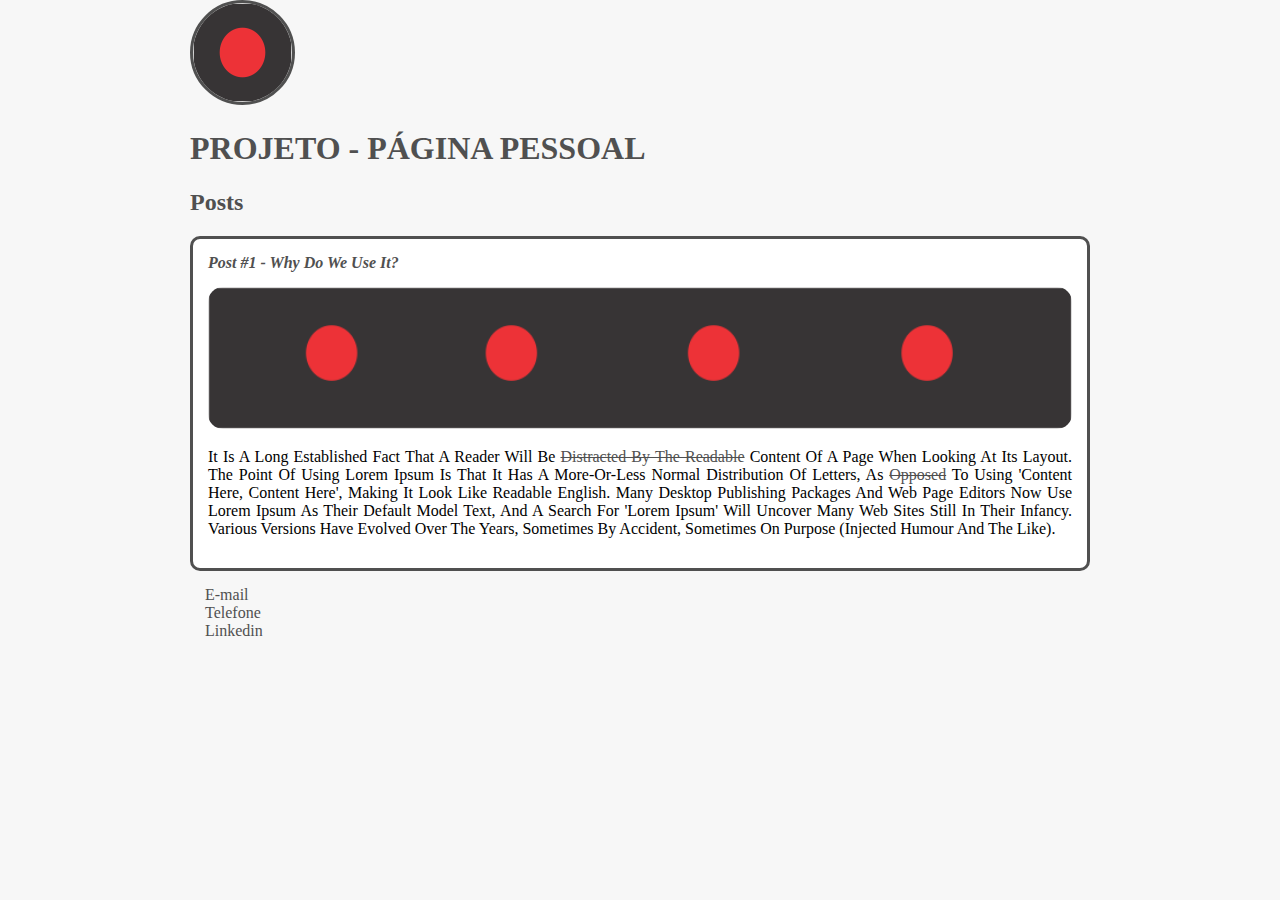
<file: Introdução a criação de websites com HTML e CSS/Projeto prático/index.html>
<!DOCTYPE html>
<html>
    <head>
        <meta charset="utf-8">
        <title> Bruno Abdalla </title>
        <link rel="stylesheet" href="style.css">
    </head>
    <body>
        <header>
            <img src="Foto.png" alt="Imagem do topo da página para teste" class = image_top> 
            <h1 id="title">Projeto - Página pessoal</h1>
        </header>
        <section>
            <header>
                <h2 class="subtitle">Posts</h2>
            </header>
            <article class="post">
                <header>
                    <h3 class="post_title">Post #1 - Why do we use it?</h3>
                    <img src="Topo.png" alt="Imagem do topo do post" class="image">
                </header>
                <p class="post_content">
                    It is a long established fact that a reader will be <a href="https://www.linkedin.com/in/brunoabdalla/" target="_blank">distracted by the readable</a> content 
                    of a page when looking at its layout. The point of using Lorem Ipsum is that it has a more-or-less 
                    normal distribution of letters, as <a href="mailto:teste@email.com">opposed</a> to using 'Content here, content here', making it look like readable English. 
                    Many desktop publishing packages and web page editors now use Lorem Ipsum as their default model text, and a search for 
                    'lorem ipsum' will uncover many web sites still in their infancy. Various versions have evolved over the years, sometimes by accident, 
                    sometimes on purpose (injected humour and the like).
                </p>
            </article>
        </section>
        <footer>
            <ul class="contact_list">
                <li><a href="mailto:teste@email.com" target="_blank">E-mail</a></li>
                <li><a href="tel:+554433335555" target="_blank">Telefone</a></li>
                <li><a href="https://www.linkedin.com/in/brunoabdalla/" target="_blank">Linkedin</a></li>
            </ul>
        </footer>
    </body>
</html>
</file>
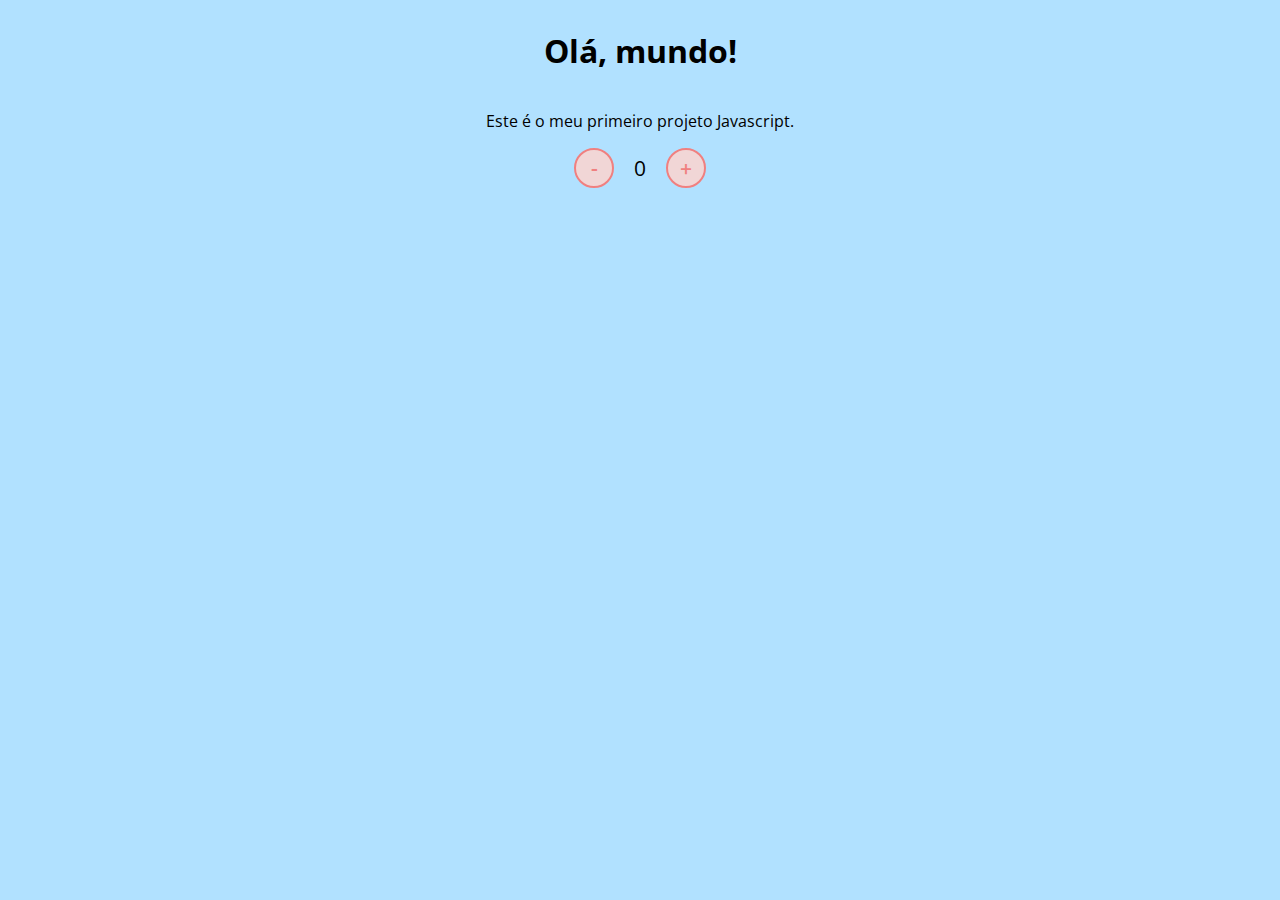
<file: Introdução ao JavaScript/Contador - Códigos da aula/index.html>
<!DOCTYPE html>
<html lang="en">
<head>
    <meta charset="UTF-8">
    <meta name="viewport" content="width=device-width, initial-scale=1.0">
    <link rel="stylesheet" href="assets/css/styles.css" />
    <title>Contador</title>
</head>
<body>
    <h1>Olá, mundo!</h1>
    <p>Este é o meu primeiro projeto Javascript.</p>
    <div id="counter">
        <button name="subtrair" onclick="decrement()">-</button>
        <span id="currentNumber">0</span>
        <button name="adicionar" onclick="increment()">+</button>
    </div>
    <script src="assets/js/scripts.js"></script>
</body>
</html>
</file>
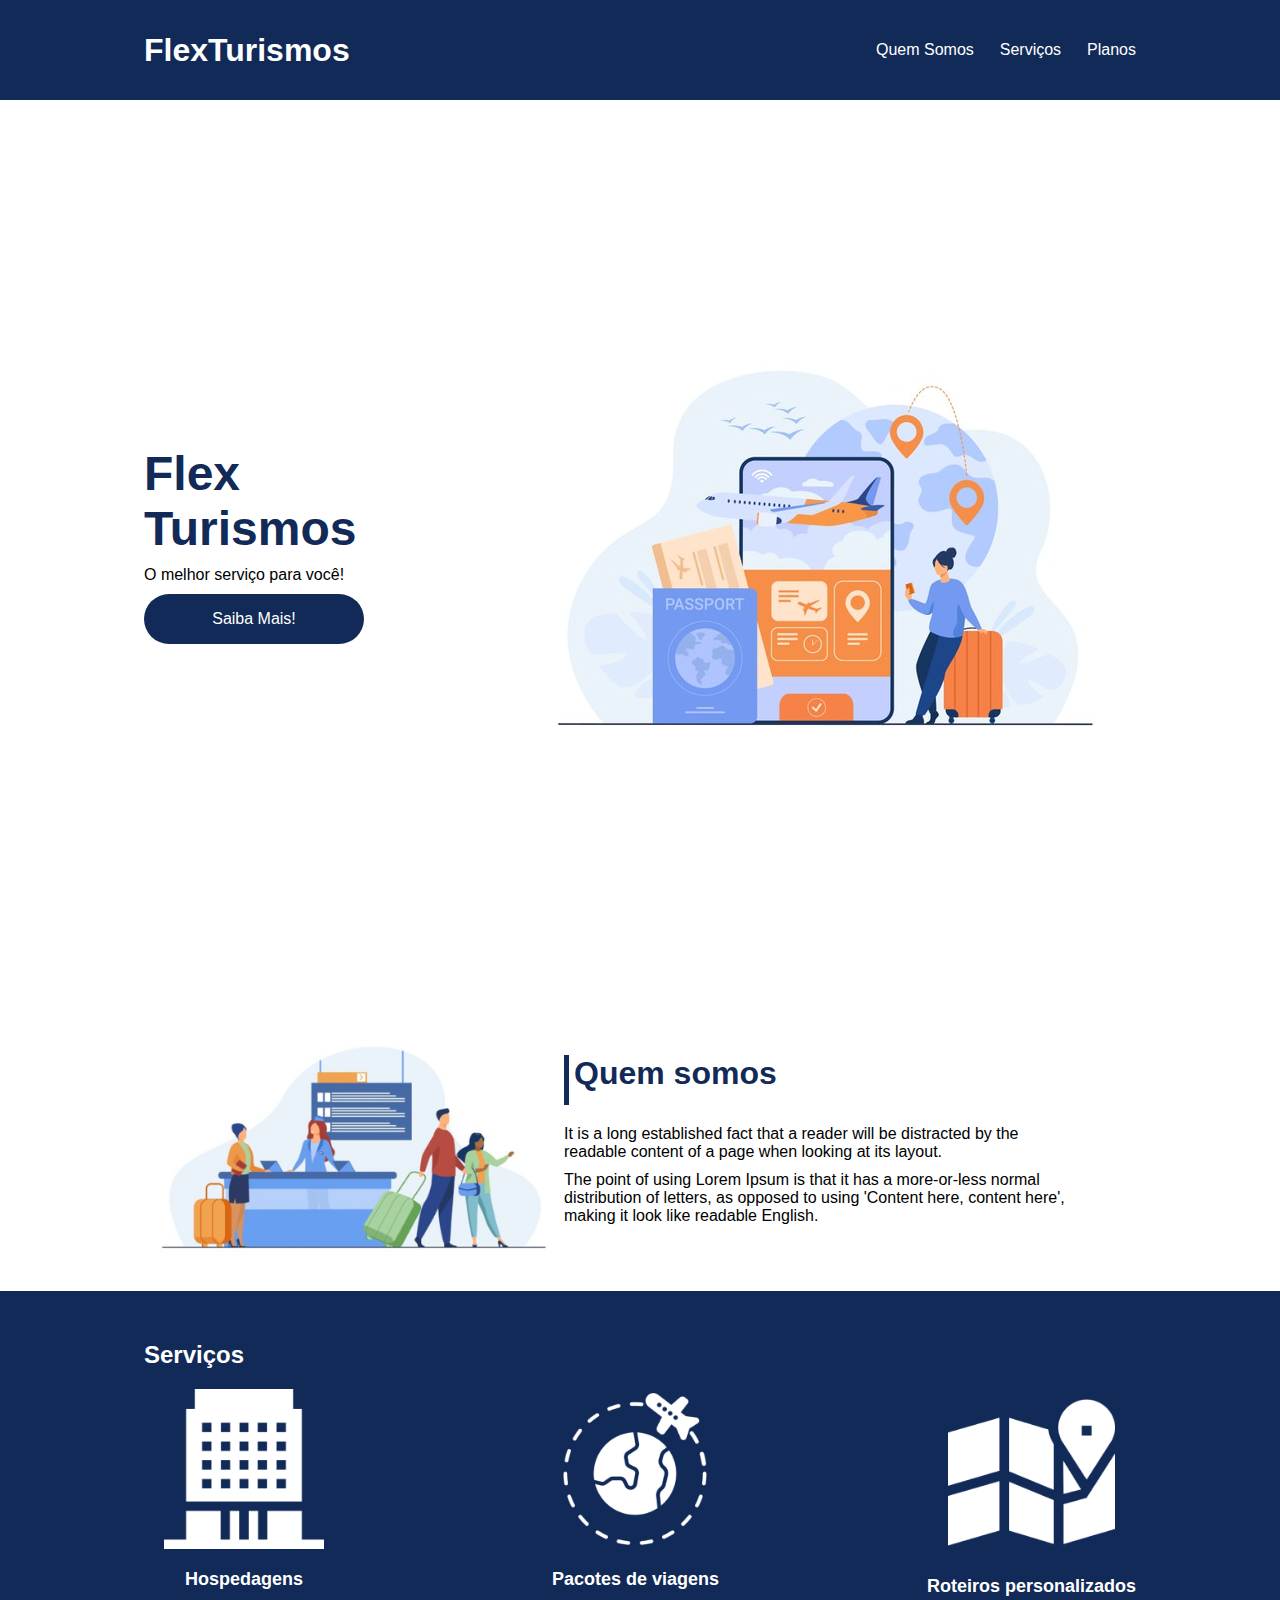
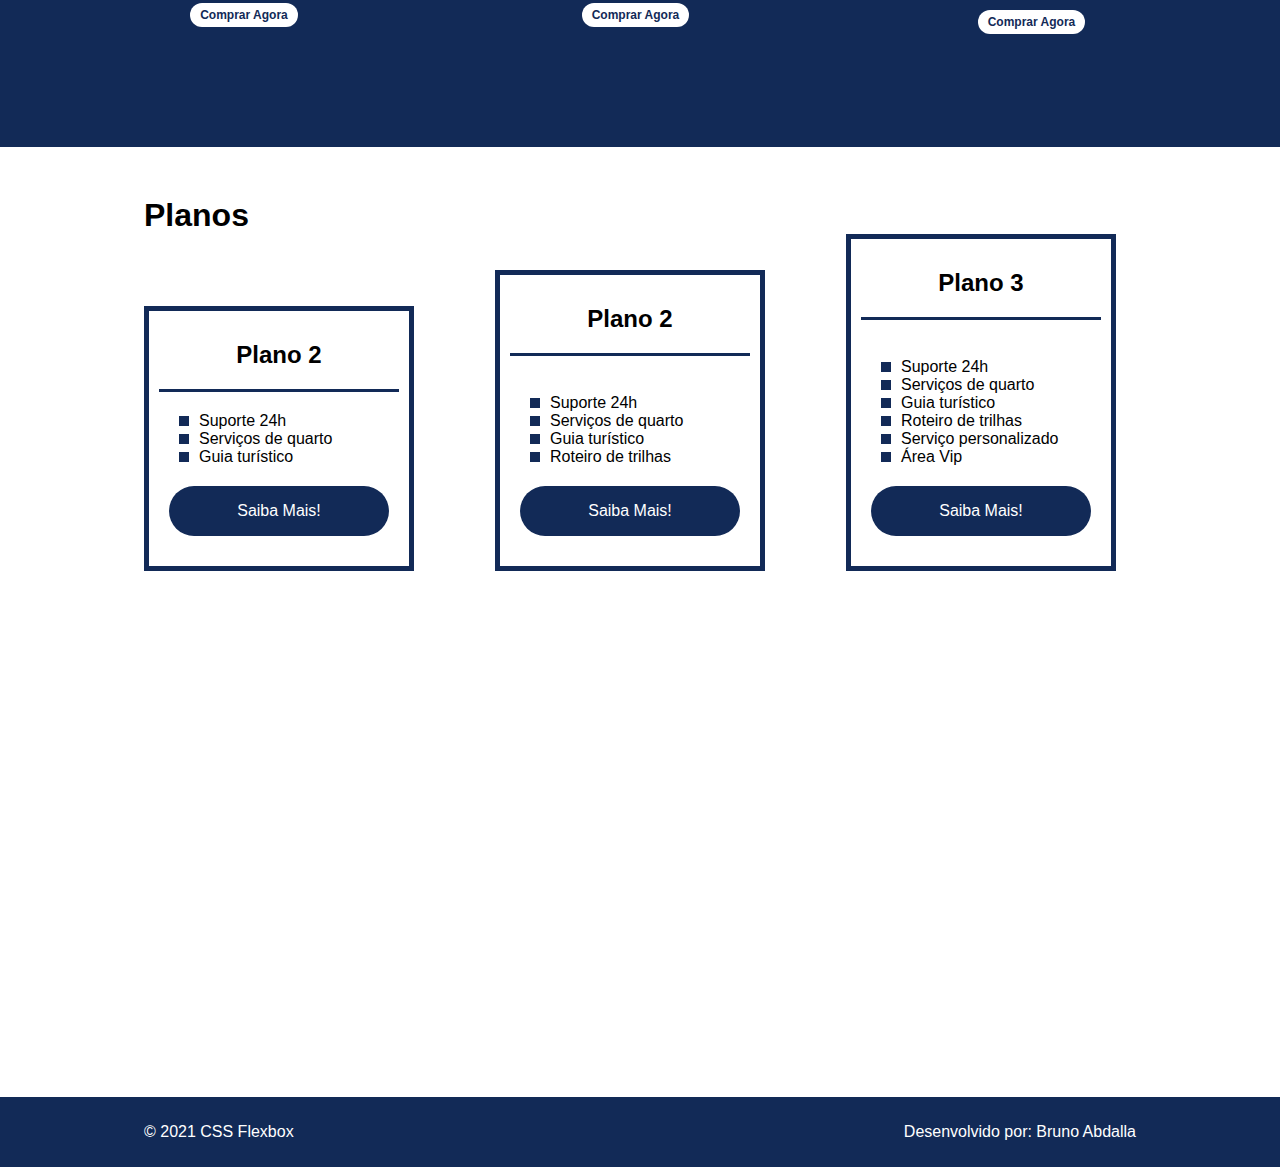
<file: Posicionando elementos com Flexbox em CSS/Flex Projeto/flex-projeto/index.html>
<!DOCTYPE html>
<html lang="pt-br">


<head>
    <meta charset="UTF-8">
    <meta name="viewport" content="width=device-width, initial-scale=1.0">
    <title>Flex Turismos</title>
    <link rel="stylesheet" href="./style.css">
</head>


<body>
    <header>
        <div class="flex-container menu">
            <div><h1>FlexTurismos</h1></div>
            <ul class="list-items">
                <li><a href="#quem-somos">Quem Somos</a></li>
                <li><a href="#servicos">Serviços</a></li>
                <li><a href="#planos">Planos</a></li>
            </ul>
    </div>
    </header>


    <div class="flex-container apresentacao">
        <div class="texto-apresentacao">
            <h1>Flex <br>Turismos</h1>
            <p>O melhor serviço para você!</p>
            <a href="" class="btn">Saiba Mais!</a>
        </div>


        <div>
            <div><img src="./images/0-main.png" alt="banner de apresentação"></div>
        </div>
    </div>


    <div class="flex-container" id="quem-somos">

        <div>
            <img src="./images/1-quem-somos.png" alt="balcão de atendimento">
        </div>

        <div>
            <h2>Quem somos</h2>
            <p>It is a long established fact that a reader will be distracted by the readable content of a page when
                looking at its layout. </p>
            <p>The point of using Lorem Ipsum is that it has a more-or-less normal distribution of letters, as opposed
                to using 'Content here, content here', making it look like readable English.</p>
        </div>
    </div>

    <div class="container-externo">
        <div class="flex-container" id="servicos">
            <div>
                <h2>Serviços</h2>
            </div>

            
            <div class="list-servicos">
                <div class="item-servico">
                    <div><img src="./images/icon-2.png" alt="hospedagens"></div>
                    <p>Hospedagens</p>
                    <a href="#">Comprar Agora</a>
                </div>


                <div class="item-servico">
                    <div><img src="./images/icon-1.png" alt="pacote de viagens"></div>
                    <p>Pacotes de viagens</p>
                    <a href="#">Comprar Agora</a>
                </div>


                <div class="item-servico">
                    <div><img src="./images/icon-3.png" alt="roteiros personalizados"></div>
                    <p>Roteiros personalizados</p>
                    <a href="#">Comprar Agora</a>
                </div>
            </div>
        </div>
    </div>

    <div class="flex-container" id="planos">

        <div><h2>Planos</h2></div>

        <div class="list-planos">
            <div class="item-plano">
                <h3>Plano 2</h3>
                <ul>
                    <li>Suporte 24h</li>
                    <li>Serviços de quarto</li>
                    <li>Guia turístico</li>
                </ul>
                <a href="#" class="btn">Saiba Mais!</a>
            </div>


            <div class="item-plano">
                <h3>Plano 2</h3>
                <br>
                <ul>
                    <li>Suporte 24h</li>
                    <li>Serviços de quarto</li>
                    <li>Guia turístico</li>
                    <li>Roteiro de trilhas</li>
                </ul>
                <a href="#" class="btn">Saiba Mais!</a>
            </div>


            <div class="item-plano">
                <h3>Plano 3</h3>
                <br>
                <ul>
                    <li>Suporte 24h</li>
                    <li>Serviços de quarto</li>
                    <li>Guia turístico</li>
                    <li>Roteiro de trilhas</li>
                    <li>Serviço personalizado</li>
                    <li>Área Vip</li>
                </ul>
                <a href="#" class="btn">Saiba Mais!</a>
            </div>
        </div>

    </div>

    <footer>
        <div class="flex-container footer">
            <p>&copy; 2021 CSS Flexbox</p>
            <p>Desenvolvido por: Bruno Abdalla</p>
        </div>
    </footer>
</body>
</html>
</file>
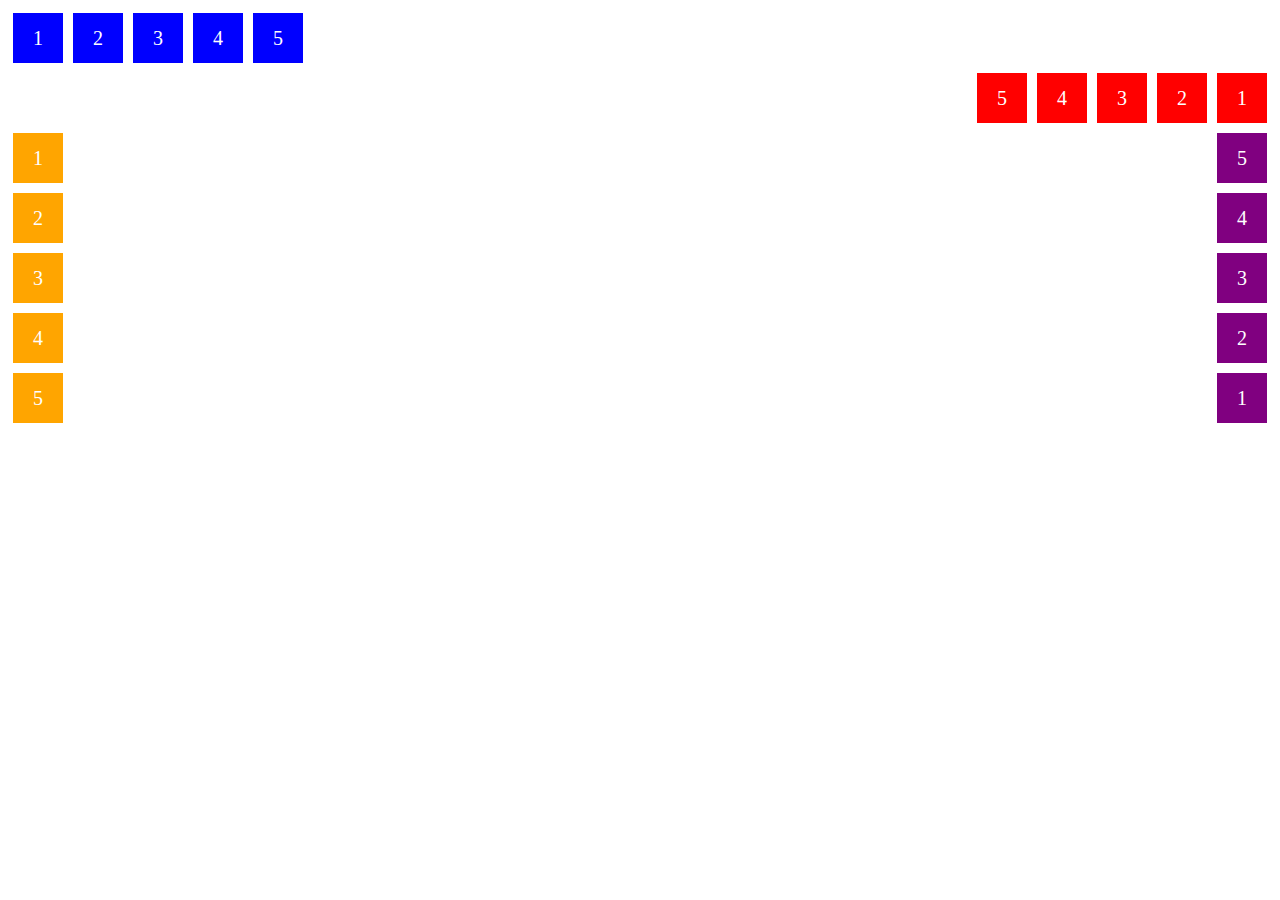
<file: Posicionando elementos com Flexbox em CSS/Exercícios da aula/1- Flex Direction.html>
<!DOCTYPE html>
<html lang="en">
<head>
    <meta charset="UTF-8">
    <meta http-equiv="X-UA-Compatible" content="IE=edge">
    <meta name="viewport" content="width=device-width, initial-scale=1.0">
    <title>Fundamentos - Flex Direction</title>

    <style>
        .flex-container{
            margin: 0;
            padding: 0;
            display: flex;
            list-style: none;
        }

        .flex-item{
            background: blue;
            height: 50px;
            width: 50px;
            line-height: 50px;
            font-size: 20px;
            color: white;
            text-align: center;
            margin: 5px;
        }

        .row{
            flex-direction: row;
        }

        .row-reverse{
            flex-direction: row-reverse;
        }

        .row-reverse li{
            background-color: red;
        }

        .column{
            float: left;
            flex-direction: column;
        }

        .column li{
            background-color: orange;
        }

        .column-reverse{
            float: right;
            flex-direction: column-reverse;
        }

        .column-reverse li{
            background-color: purple;
        }

    </style>
</head>
<body>
    <ul class="flex-container row">
        <li class="flex-item">1</li>
        <li class="flex-item">2</li>
        <li class="flex-item">3</li>
        <li class="flex-item">4</li>
        <li class="flex-item">5</li>
    </ul>

    <ul class="flex-container row-reverse">
        <li class="flex-item">1</li>
        <li class="flex-item">2</li>
        <li class="flex-item">3</li>
        <li class="flex-item">4</li>
        <li class="flex-item">5</li>
    </ul>

    <ul class="flex-container column">
        <li class="flex-item">1</li>
        <li class="flex-item">2</li>
        <li class="flex-item">3</li>
        <li class="flex-item">4</li>
        <li class="flex-item">5</li>
    </ul>

    <ul class="flex-container column-reverse">
        <li class="flex-item">1</li>
        <li class="flex-item">2</li>
        <li class="flex-item">3</li>
        <li class="flex-item">4</li>
        <li class="flex-item">5</li>
    </ul>


</body>
</html>
</file>
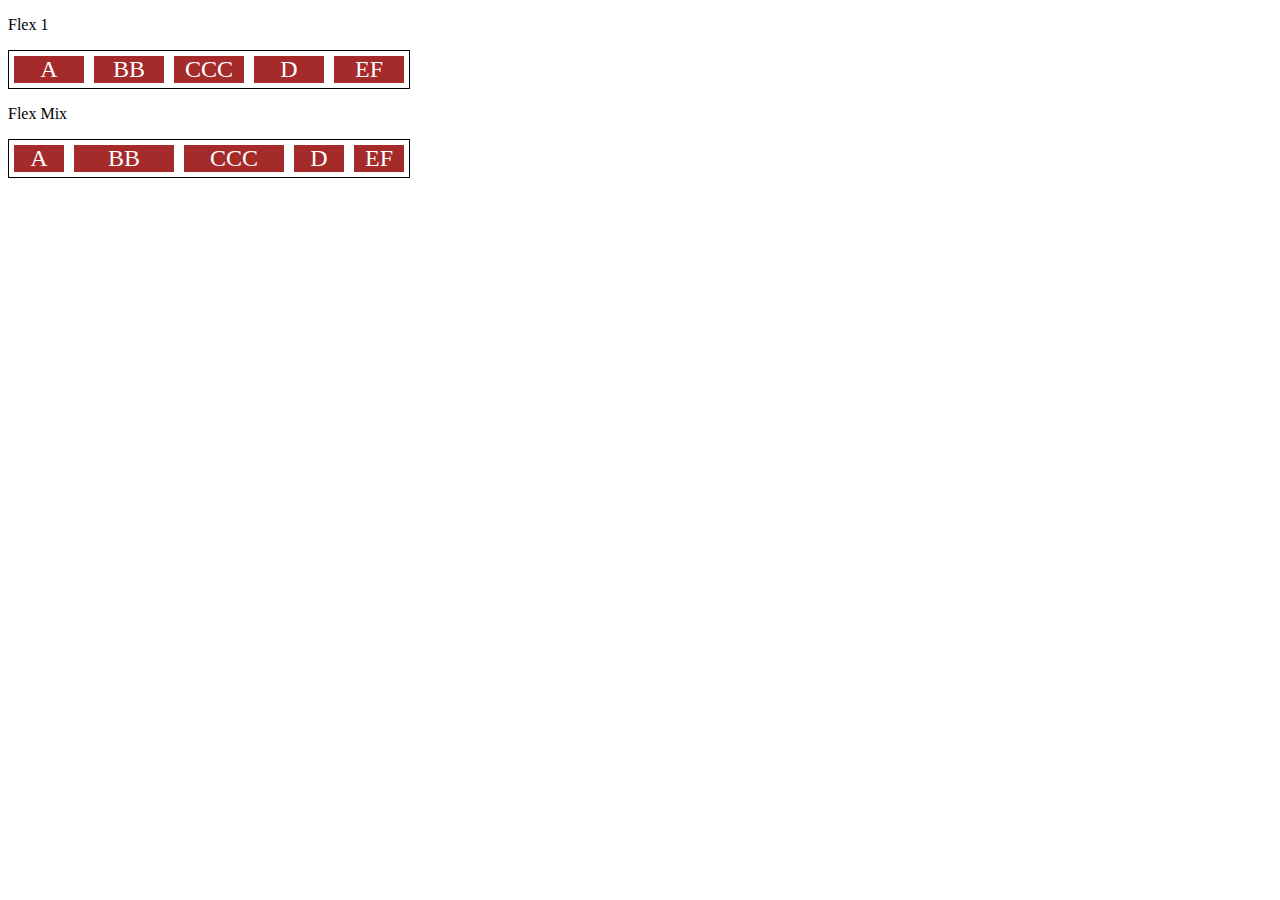
<file: Posicionando elementos com Flexbox em CSS/Exercícios da aula/10 - Flex.html>
<!DOCTYPE html>
<html lang="en">
<head>
    <meta charset="UTF-8">
    <meta http-equiv="X-UA-Compatible" content="IE=edge">
    <meta name="viewport" content="width=device-width, initial-scale=1.0">
    <title>Fundamentos - Flex</title>
    <style>
        .flex-container{
            max-width: 400px;
            display: flex;
            border: 1px solid black;
        }

        .item{
            background-color: brown;
            color: white;
            font-size: 24px;
            text-align: center;
            margin: 5px;
        }

        .flex-1{
            flex: 1;
        }

        .flex-2{
            flex: 2;
        }
    </style>
</head>
<body>
    <p>Flex 1</p>
    <div class="flex-container">
        <div class="item flex-1">A</div>
        <div class="item flex-1">BB</div>
        <div class="item flex-1">CCC</div>
        <div class="item flex-1">D</div>
        <div class="item flex-1">EF</div>
    </div>

    <p>Flex Mix</p>
    <div class="flex-container">
        <div class="item flex-1">A</div>
        <div class="item flex-2">BB</div>
        <div class="item flex-2">CCC</div>
        <div class="item flex-1">D</div>
        <div class="item flex-1">EF</div>
    </div>   
</body>
</html>
</file>
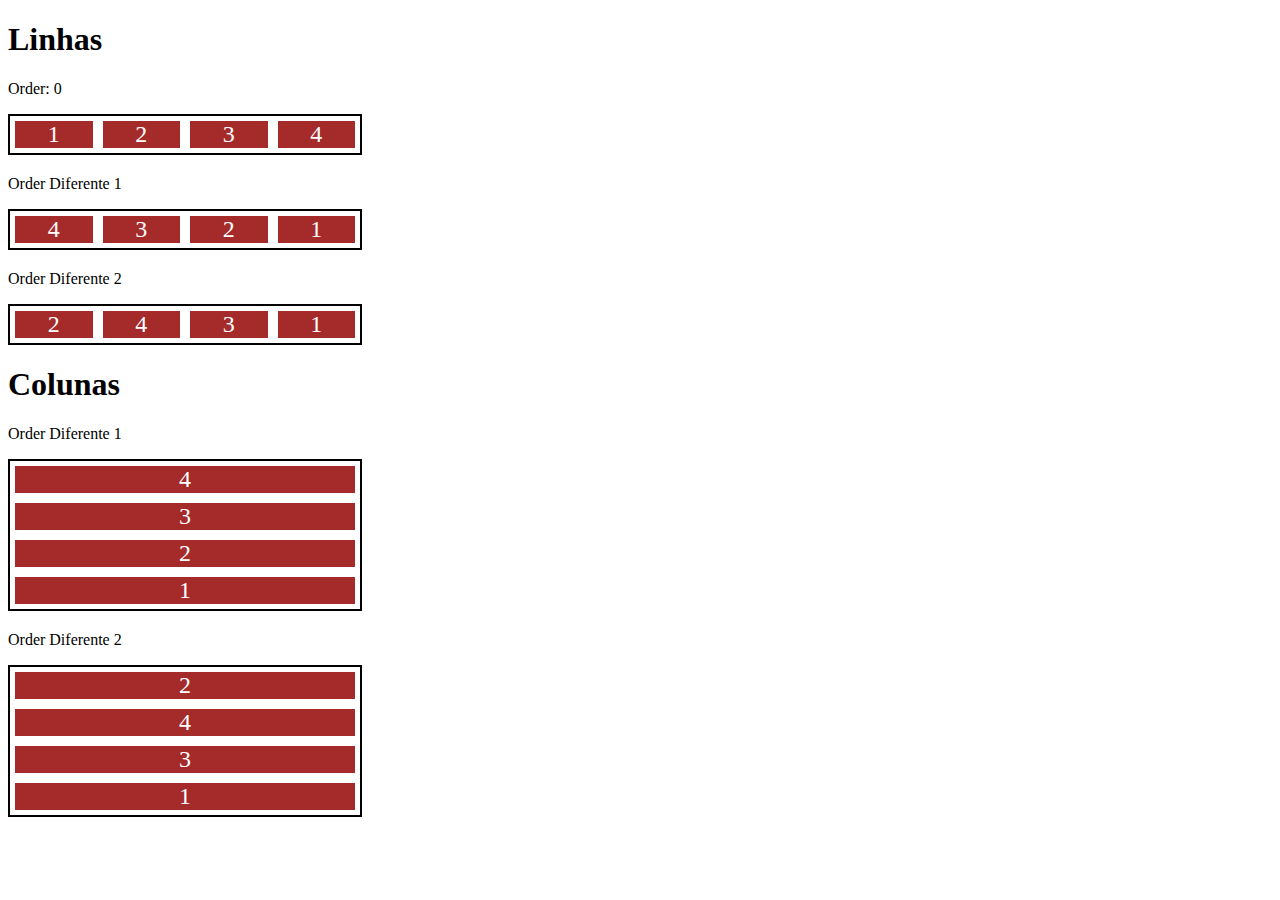
<file: Posicionando elementos com Flexbox em CSS/Exercícios da aula/11 - Order.html>
<!DOCTYPE html>
<html lang="en">
<head>
    <meta charset="UTF-8">
    <meta http-equiv="X-UA-Compatible" content="IE=edge">
    <meta name="viewport" content="width=device-width, initial-scale=1.0">
    <title>Fundamentos - Order</title>

    <style>
        .flex-container{
            display: flex;
            max-width: 350px;
            border: 2px solid black;
            margin-bottom: 20px;
        }

        .direction{
            flex-direction: column;
        }

        .item{
            background-color: brown;
            color: white;
            text-align: center;
            flex: 1;
            text-align: center;
            font-size: 24px;
            margin: 5px;
        }

        .o-1{
            order: 1;
        }

        .o-2{
            order: 2;
        }
        
        .o-3{
            order: 3;
        }

        .o-4{
            order: 4;
        }
    </style>
</head>
<body>
    <h1>Linhas</h1>
    <p>Order: 0</p>
    <div class="flex-container">
        <div class="item">1</div>
        <div class="item">2</div>
        <div class="item">3</div>
        <div class="item">4</div>
    </div>

    <p>Order Diferente 1</p>
    <div class="flex-container">
        <div class="item o-4">1</div>
        <div class="item o-3">2</div>
        <div class="item o-2">3</div>
        <div class="item o-1">4</div>
    </div>

    <p>Order Diferente 2</p>
    <div class="flex-container">
        <div class="item o-4">1</div>
        <div class="item o-1">2</div>
        <div class="item o-2">3</div>
        <div class="item o-1">4</div>
    </div>

    <h1>Colunas</h1>

    <p>Order Diferente 1</p>
    <div class="flex-container direction">
        <div class="item o-4">1</div>
        <div class="item o-3">2</div>
        <div class="item o-2">3</div>
        <div class="item o-1">4</div>
    </div>

    <p>Order Diferente 2</p>
    <div class="flex-container direction">
        <div class="item o-4">1</div>
        <div class="item o-1">2</div>
        <div class="item o-2">3</div>
        <div class="item o-1">4</div>
    </div>
</body>
</html>
</file>
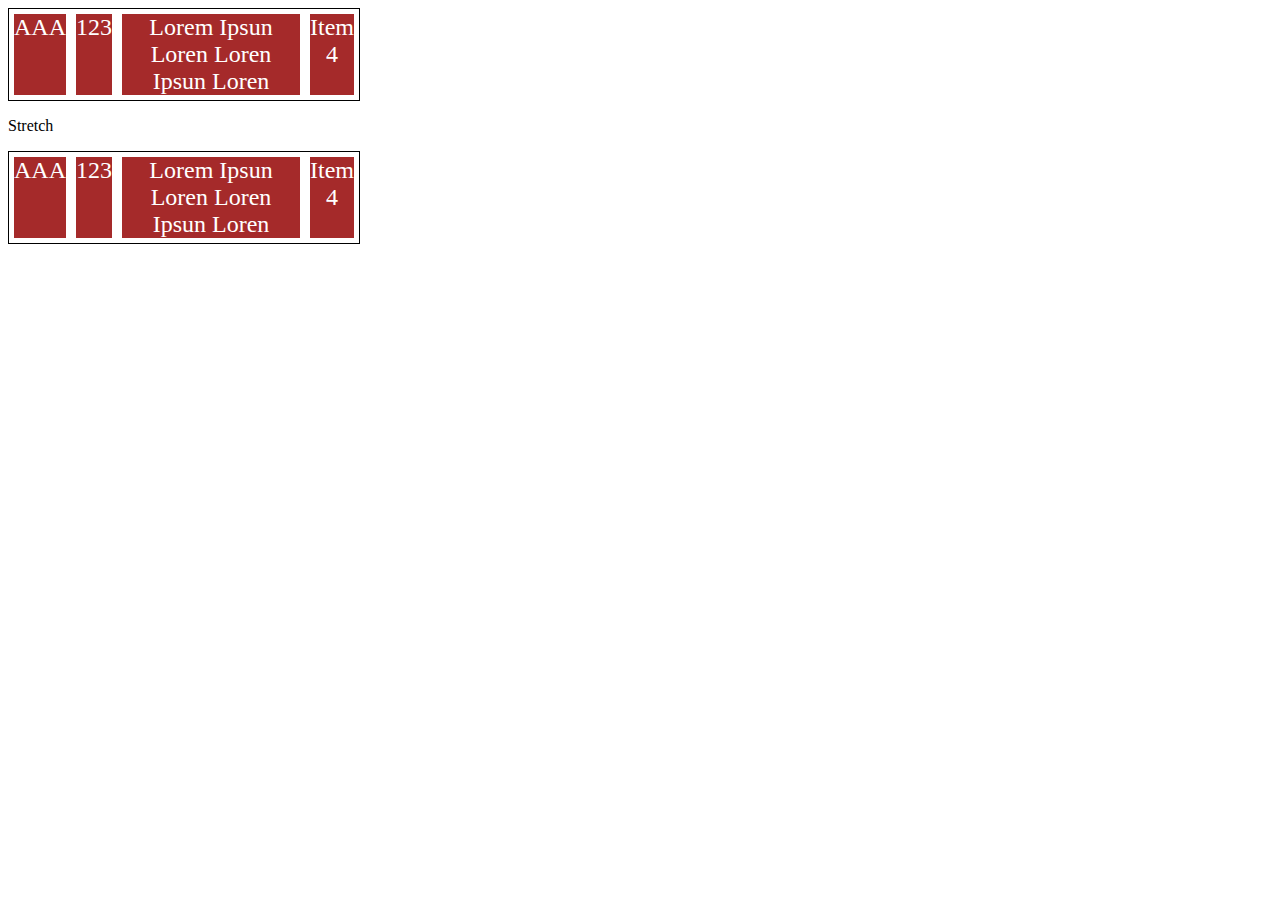
<file: Posicionando elementos com Flexbox em CSS/Exercícios da aula/12 - Align Self.html>
<!DOCTYPE html>
<html lang="en">
<head>
    <meta charset="UTF-8">
    <meta http-equiv="X-UA-Compatible" content="IE=edge">
    <meta name="viewport" content="width=device-width, initial-scale=1.0">
    <title>Fundamentos - Align self</title>
</head>

<style>
    .flex-container{
        display: flex;
        max-width: 350px;
        margin-bottom: 10px;
        border: 1px solid black;
    }

    .item{
        color: white;
        background-color: brown;
        font-size: 24px;
        text-align: center;
        margin: 5px;
    }

    .center{
        align-self: center;
    }

    .start{
        align-items: flex-start
    }

    .end{
        align-items: flex-end;
    }

    .baseline{
        align-self: baseline;
    }

    .stretch{
        align-self: stretch;
    }
</style>

<body>
    <div class="flex-container">
        <div class="item">AAA</div>
        <div class="item">123</div>
        <div class="item">Lorem Ipsun Loren Loren Ipsun Loren</div>
        <div class="item">Item 4</div>
    </div>

    <p>Stretch</p>
    <div class="flex-container">
        <div class="item .stretch">AAA</div>
        <div class="item .streach">123</div>
        <div class="item .streach">Lorem Ipsun Loren Loren Ipsun Loren</div>
        <div class="item .start">Item 4</div>
    </div>
</body>
</html>
</file>
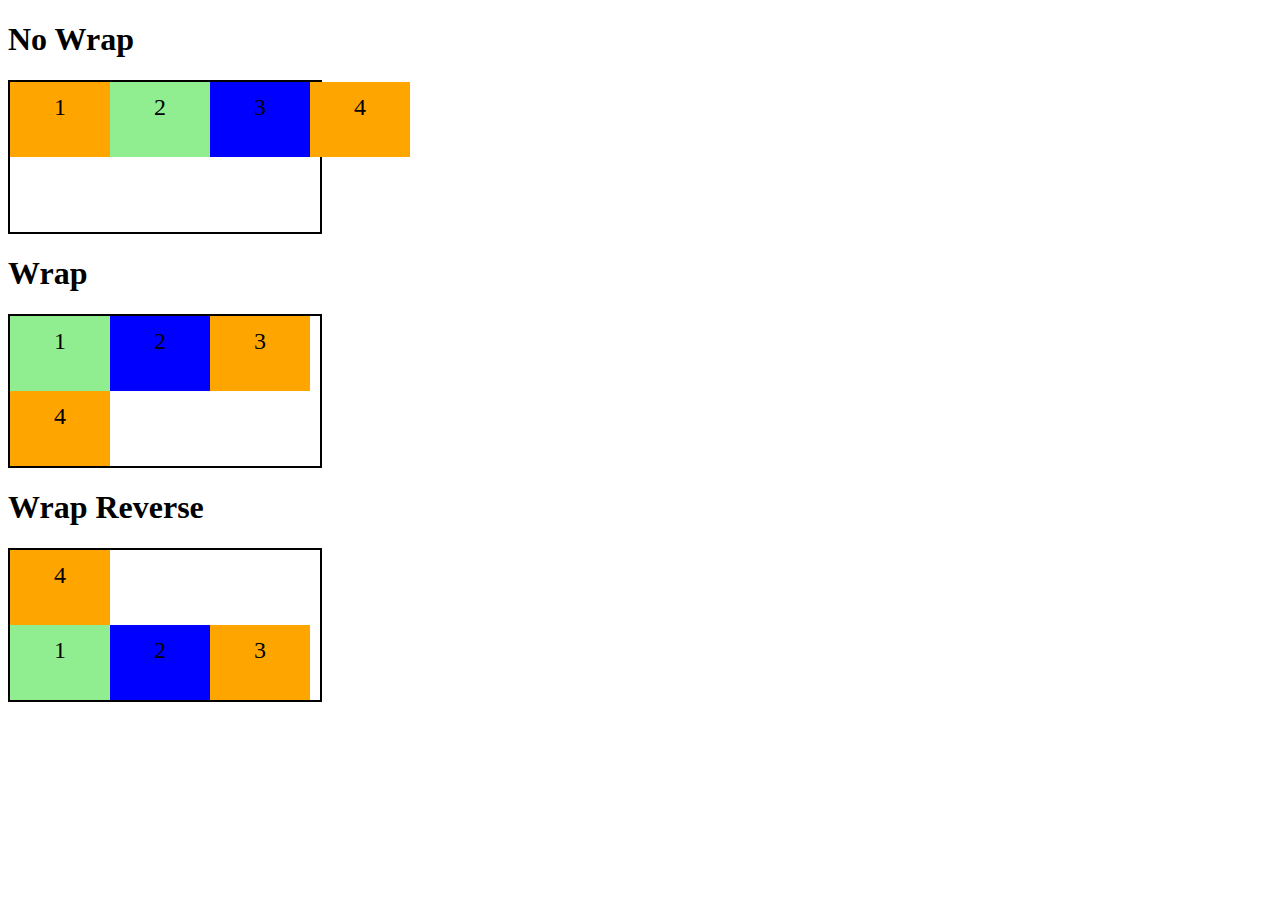
<file: Posicionando elementos com Flexbox em CSS/Exercícios da aula/2- Flex Wap.html>
<!DOCTYPE html>
<html lang="en">
<head>
    <meta charset="UTF-8">
    <meta http-equiv="X-UA-Compatible" content="IE=edge">
    <meta name="viewport" content="width=device-width, initial-scale=1.0">
    <title>Fundamentos Flex Wrap</title>

    <style>
        .flex-container{
            display: flex;
            height: 150px;
            border: 2px solid black;
            max-width: 310px;
        }

        .item{
            font-size: 24px;
            height: 50%;
            text-align: center;
            min-width: 100px;
            line-height: 50px;
        }

        .no-wrap{
            flex-wrap: nowrap;
        }

        .wrap{
            flex-wrap: wrap;
        }

        .wrap-reverse{
            flex-wrap: wrap-reverse;
        }

        .blue{
            background-color: blue;
        }

        .green{
            background-color: lightgreen;
        }

        .orange{
            background-color: orange;
        }
    </style>
</head>
<body>
    <h1> No Wrap</h1>
    <div class="flex-container">
        <div class="item orange">1</div>
        <div class="item green">2</div>
        <div class="item blue">3</div>
        <div class="item orange">4</div>
    </div>

    <h1>Wrap</h1>
    <div class="flex-container wrap">
        <div class="item green">1</div>
        <div class="item blue">2</div>
        <div class="item orange">3</div>
        <div class="item orange">4</div>
    </div>

    <h1>Wrap Reverse</h1>
    <div class="flex-container wrap-reverse">
        <div class="item green">1</div>
        <div class="item blue">2</div>
        <div class="item orange">3</div>
        <div class="item orange">4</div>
    </div>
</body>
</html>
</file>
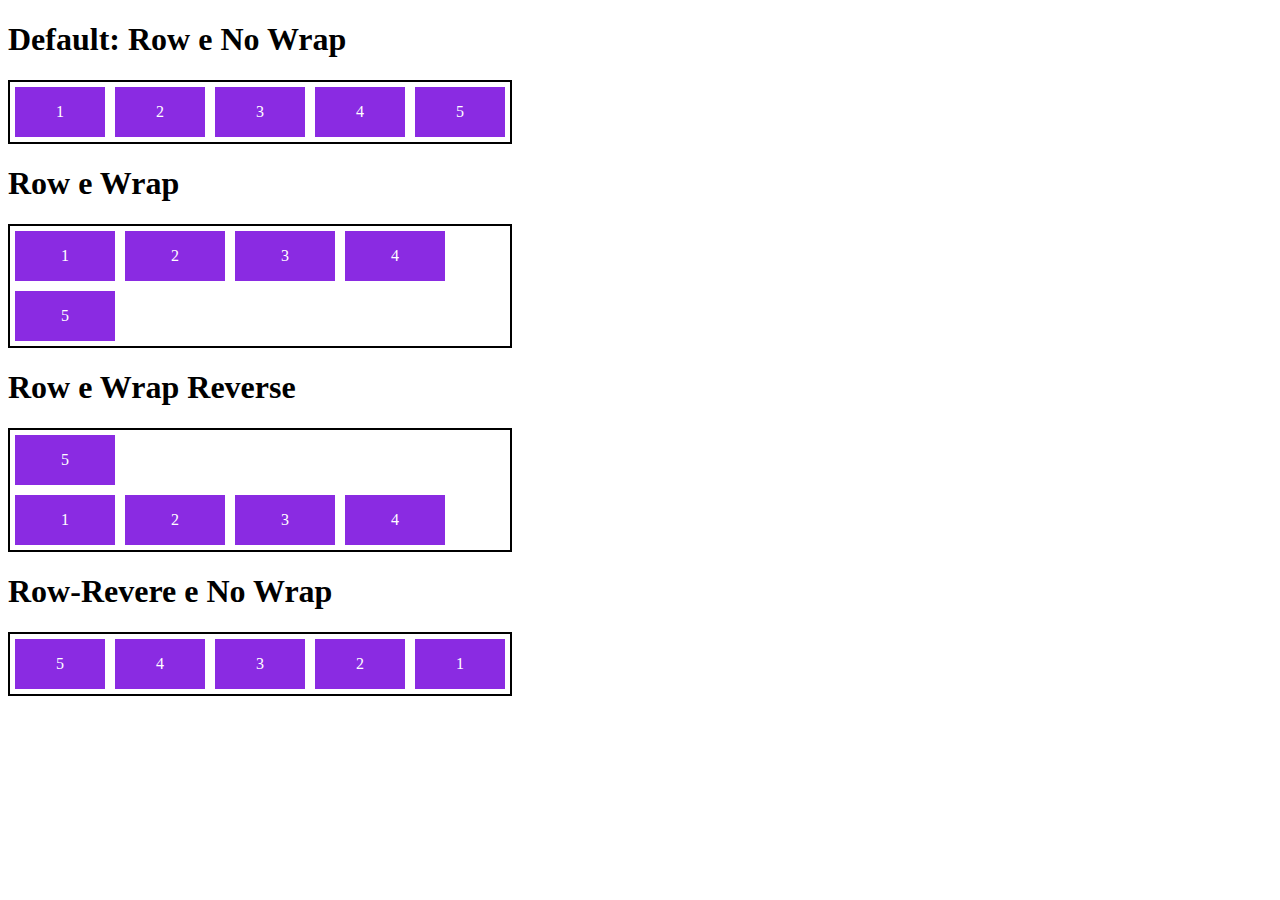
<file: Posicionando elementos com Flexbox em CSS/Exercícios da aula/3- Flex Flow.html>
<!DOCTYPE html>
<html lang="en">
<head>
    <meta charset="UTF-8">
    <meta http-equiv="X-UA-Compatible" content="IE=edge">
    <meta name="viewport" content="width=device-width, initial-scale=1.0">
    <title>Fundamentos - Flex Flow</title>

    <style>
        .flex-container{
            display: flex;
            border: 2px solid black;
            max-width: 500px;
            margin-bottom: 10px;
        }

        .default{
            flex-flow: row nowrap;
        }

        .wrap{
            flex-flow: row wrap;
        }

        .wrap-reverse{
            flex-flow: row wrap-reverse;
        }

        .row-reverse{
            flex-flow: row-reverse nowrap;
        }

        .item{
            background-color: blueviolet;
            margin: 5px;
            color: white;
            text-align: center;
            width: 100px;
            height: 50px;
            line-height: 50px;
        }
    </style>
</head>
<body>
    <h1>Default: Row e No Wrap</h1>
    <div class="flex-container default">
        <div class="item">1</div>
        <div class="item">2</div>
        <div class="item">3</div>
        <div class="item">4</div>
        <div class="item">5</div>
    </div>
    
    <h1>Row e Wrap</h1>
    <div class="flex-container wrap">
        <div class="item">1</div>
        <div class="item">2</div>
        <div class="item">3</div>
        <div class="item">4</div>
        <div class="item">5</div>

    </div>

    <h1>Row e Wrap Reverse</h1>
    <div class="flex-container wrap-reverse">
        <div class="item">1</div>
        <div class="item">2</div>
        <div class="item">3</div>
        <div class="item">4</div>
        <div class="item">5</div>
    </div>

    <h1>Row-Revere e No Wrap</h1>
    <div class="flex-container row-reverse">
        <div class="item">1</div>
        <div class="item">2</div>
        <div class="item">3</div>
        <div class="item">4</div>
        <div class="item">5</div>
    </div>
</body>
</html>
</file>
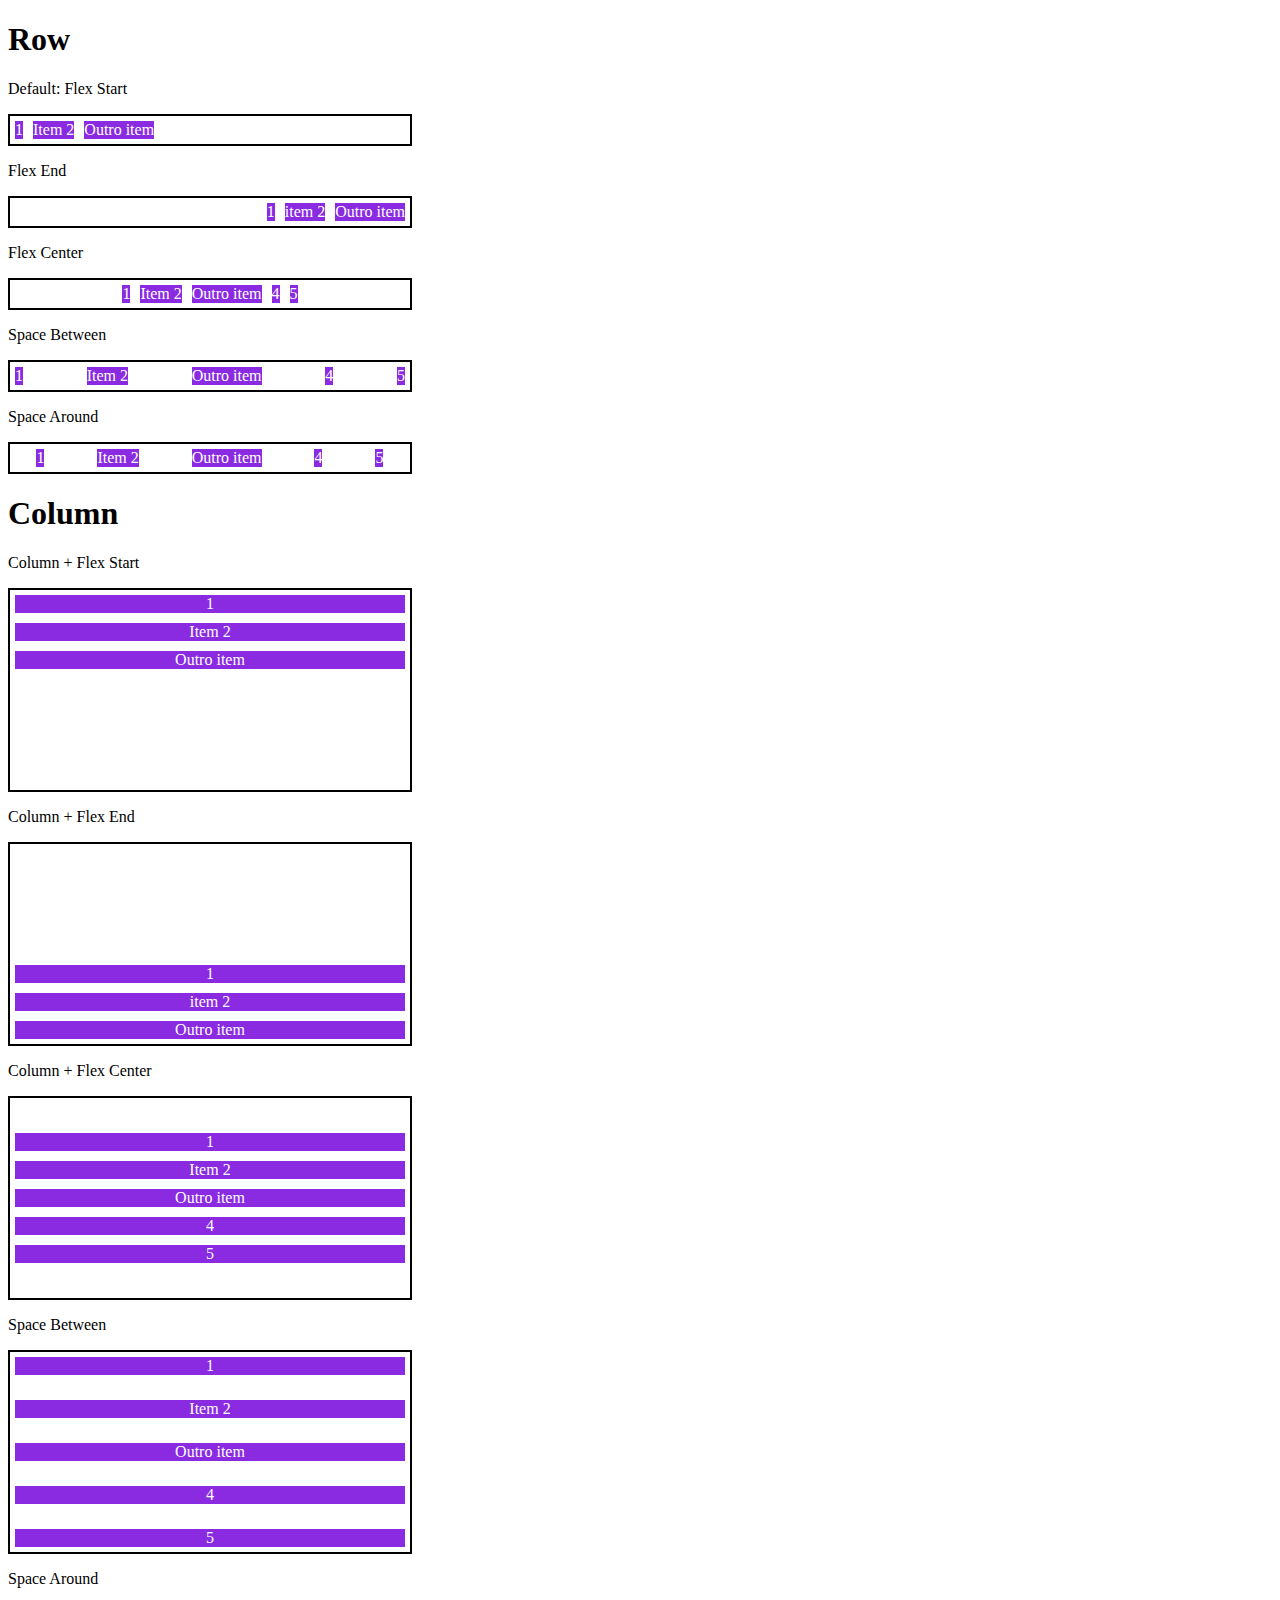
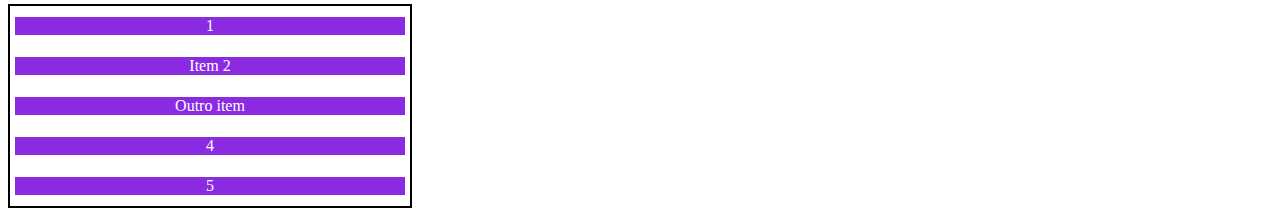
<file: Posicionando elementos com Flexbox em CSS/Exercícios da aula/4- Justify Content.html>
<!DOCTYPE html>
<html lang="en">
<head>
    <meta charset="UTF-8">
    <meta http-equiv="X-UA-Compatible" content="IE=edge">
    <meta name="viewport" content="width=device-width, initial-scale=1.0">
    <title>Fundamentos - Justify Content</title>

    <style>
        .container{
            max-width: 400px;
            border: 2px solid black;
            margin: 0;
            display: flex;
            margin-bottom: 10px;
        }

        .item{
            background-color: blueviolet;
            margin: 5px;
            color: white;
            text-align: center;
        }

        .flex-start{
            justify-content: flex-start;
        }

        .flex-end{
            justify-content: flex-end;
        }

        .center{
            justify-content: center;
        }

        .space-between{
            justify-content: space-between;
        }

        .space-around{
            justify-content: space-around;
        }

        .column{
            flex-direction: column;
            min-height: 200px;
        }
    </style>
</head>
<body>
    <h1>Row</h1>
    <p>Default: Flex Start</p>
    <section class="container flex-start">
        <div class="item">1</div>
        <div class="item">Item 2</div>
        <div class="item">Outro item</div>
    </section>
    
    <p>Flex End</p>
    <section class="container flex-end">
        <div class="item">1</div>
        <div class="item">item 2</div>
        <div class="item">Outro item</div>
    </section>

    <p>Flex Center</p>
    <section class="container center">
        <div class="item">1</div>
        <div class="item">Item 2</div>
        <div class="item">Outro item</div>
        <div class="item">4</div>
        <div class="item">5</div>
    </section>

    <p>Space Between</p>
    <section class="container space-between">
        <div class="item">1</div>
        <div class="item">Item 2</div>
        <div class="item">Outro item</div>
        <div class="item">4</div>
        <div class="item">5</div>
    </section>

    <p>Space Around</p>
    <section class="container space-around">
        <div class="item">1</div>
        <div class="item">Item 2</div>
        <div class="item">Outro item</div>
        <div class="item">4</div>
        <div class="item">5</div>
    </section>

    <h1>Column</h1>
    <p>Column + Flex Start</p>
    <section class="container flex-start column">
        <div class="item">1</div>
        <div class="item">Item 2</div>
        <div class="item">Outro item</div>
    </section>

    <p>Column + Flex End</p>
    <section class="container flex-end column">
        <div class="item">1</div>
        <div class="item">item 2</div>
        <div class="item">Outro item</div>
    </section>

    <p>Column + Flex Center</p>
    <section class="container center column">
        <div class="item">1</div>
        <div class="item">Item 2</div>
        <div class="item">Outro item</div>
        <div class="item">4</div>
        <div class="item">5</div>
    </section>

    <p>Space Between</p>
    <section class="container space-between column">
        <div class="item">1</div>
        <div class="item">Item 2</div>
        <div class="item">Outro item</div>
        <div class="item">4</div>
        <div class="item">5</div>
    </section>

    <p>Space Around</p>
    <section class="container space-around column">
        <div class="item">1</div>
        <div class="item">Item 2</div>
        <div class="item">Outro item</div>
        <div class="item">4</div>
        <div class="item">5</div>
    </section>
</body>
</html>
</file>
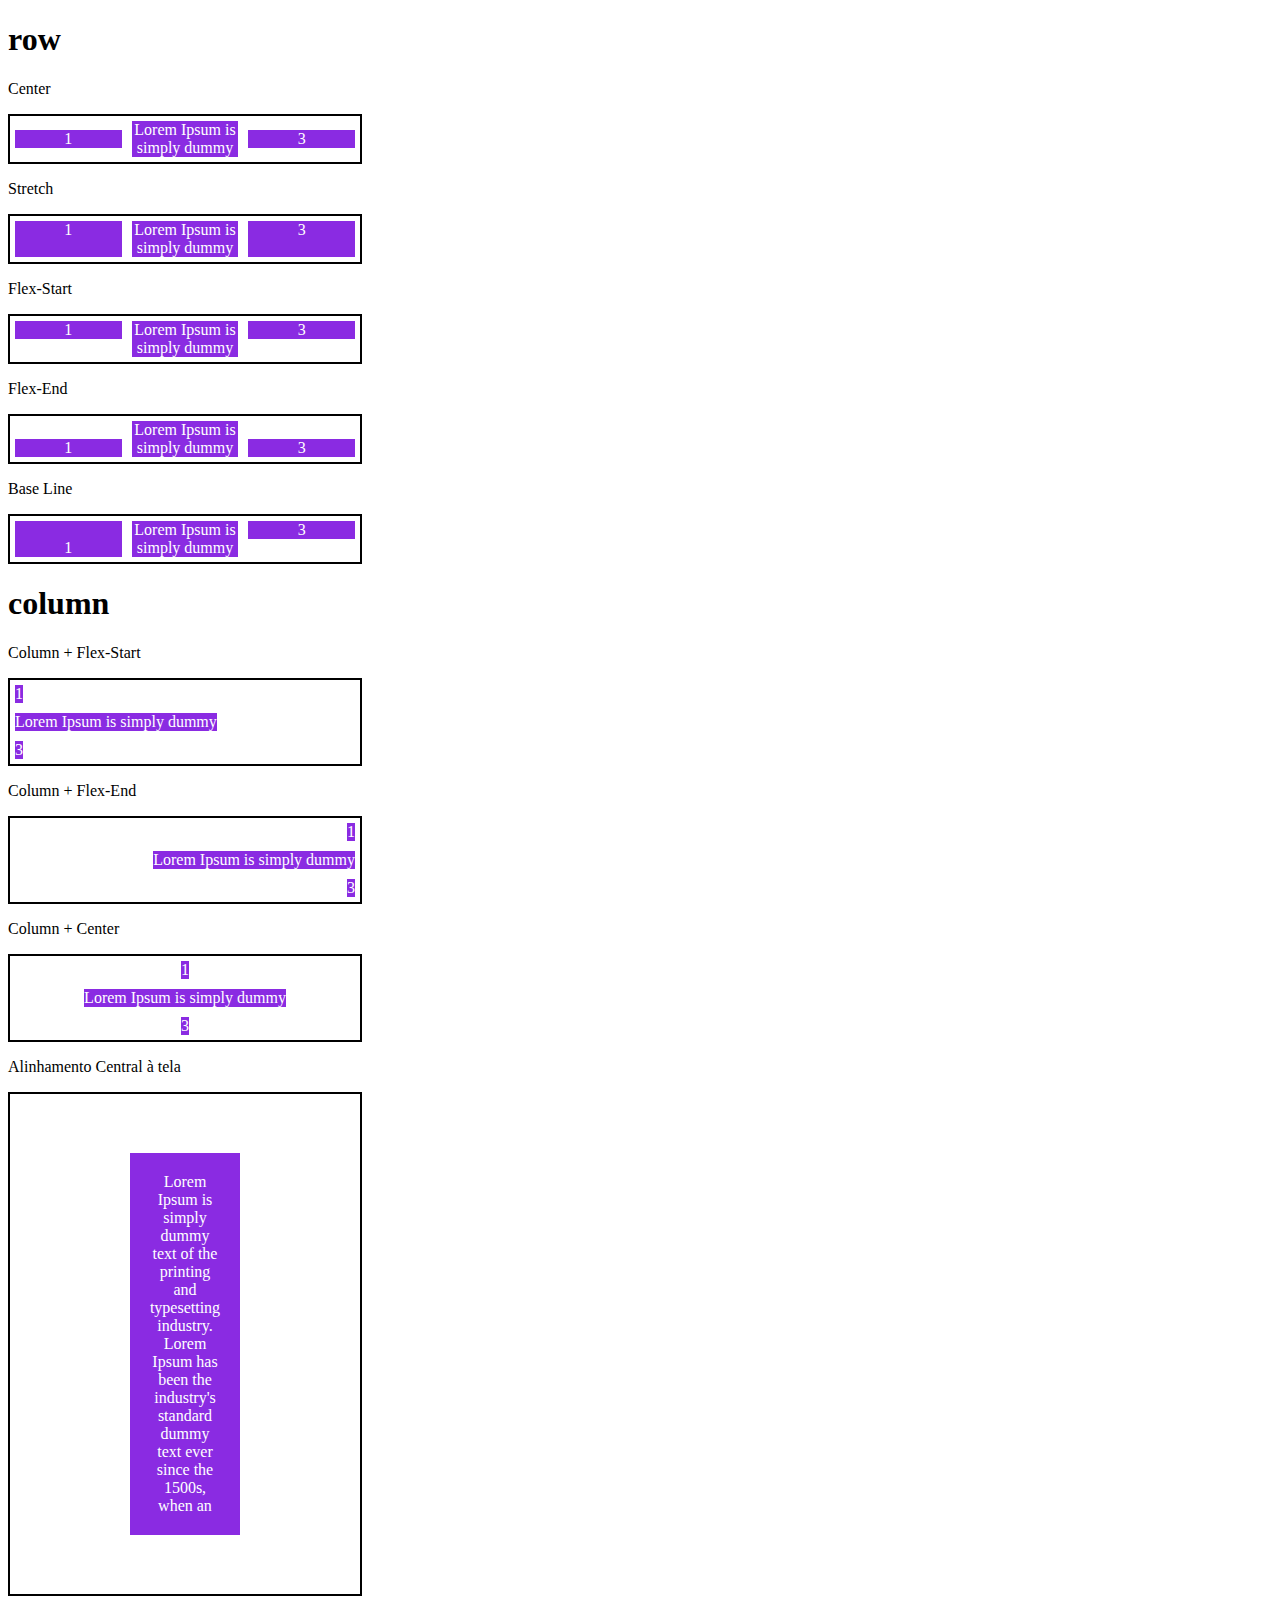
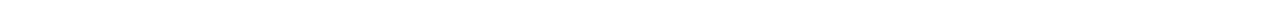
<file: Posicionando elementos com Flexbox em CSS/Exercícios da aula/5 - Aling Itens.html>
<!DOCTYPE html>
<html lang="en">
<head>
    <meta charset="UTF-8">
    <meta http-equiv="X-UA-Compatible" content="IE=edge">
    <meta name="viewport" content="width=device-width, initial-scale=1.0">
    <title>Fundamentos - Aling item</title>

    <style>
        .container{
            max-width: 350px;
            border: 2px solid black;
            display: flex;
        }

        .item{
            background-color: blueviolet;
            margin: 5px;
            color: white;
            text-align: center;
            flex: 1;
        }

        .center{
            align-items: center;
        }

        .stretch{
            align-items: stretch;
        }

        .start{
            align-items: flex-start;
        }

        .end{
            align-items: flex-end;
        }

        .baseline{
            align-items: baseline;
        }

        .column{
            flex-direction: column;
        }

        .central{
            height: 500px;
            justify-content: center;
        }

        .central .item{
            flex: 0;
            padding: 20px;
        }

    </style>
</head>
<body>
    <h1>row</h1>
    <p>Center</p>
    <section class="container center">
        <div class="item">1</div>
        <div class="item">Lorem Ipsum is simply dummy</div>
        <div class="item">3</div>
    </section>

    <p>Stretch</p>
    <section class="container stretch">
        <div class="item">1</div>
        <div class="item">Lorem Ipsum is simply dummy</div>
        <div class="item">3</div>
    </section>

    <p>Flex-Start</p>
    <section class="container start">
        <div class="item">1</div>
        <div class="item">Lorem Ipsum is simply dummy</div>
        <div class="item">3</div>
    </section>

    <p>Flex-End</p>
    <section class="container end">
        <div class="item">1</div>
        <div class="item">Lorem Ipsum is simply dummy</div>
        <div class="item">3</div>
    </section>

    <p>Base Line</p>
    <section class="container baseline">
        <div class="item"><br>1</div>
        <div class="item">Lorem Ipsum is simply dummy</div>
        <div class="item">3</div>
    </section>

    <h1>column</h1>
    <p>Column + Flex-Start</p>
    <section class="container start column">
        <div class="item">1</div>
        <div class="item">Lorem Ipsum is simply dummy</div>
        <div class="item">3</div>
    </section>

    <p>Column + Flex-End</p>
    <section class="container end column">
        <div class="item">1</div>
        <div class="item">Lorem Ipsum is simply dummy</div>
        <div class="item">3</div>
    </section>

    <p>Column + Center</p>
    <section class="container center column">
        <div class="item">1</div>
        <div class="item">Lorem Ipsum is simply dummy</div>
        <div class="item">3</div>
    </section>

    <p>Alinhamento Central à tela</p>
    <section class="container central center">
        <div class="item">Lorem Ipsum is simply dummy text of the printing 
            and typesetting industry. Lorem Ipsum has been the industry's 
            standard dummy text ever since the 1500s, when an </div>
    </section>
</body>
</html>
</file>
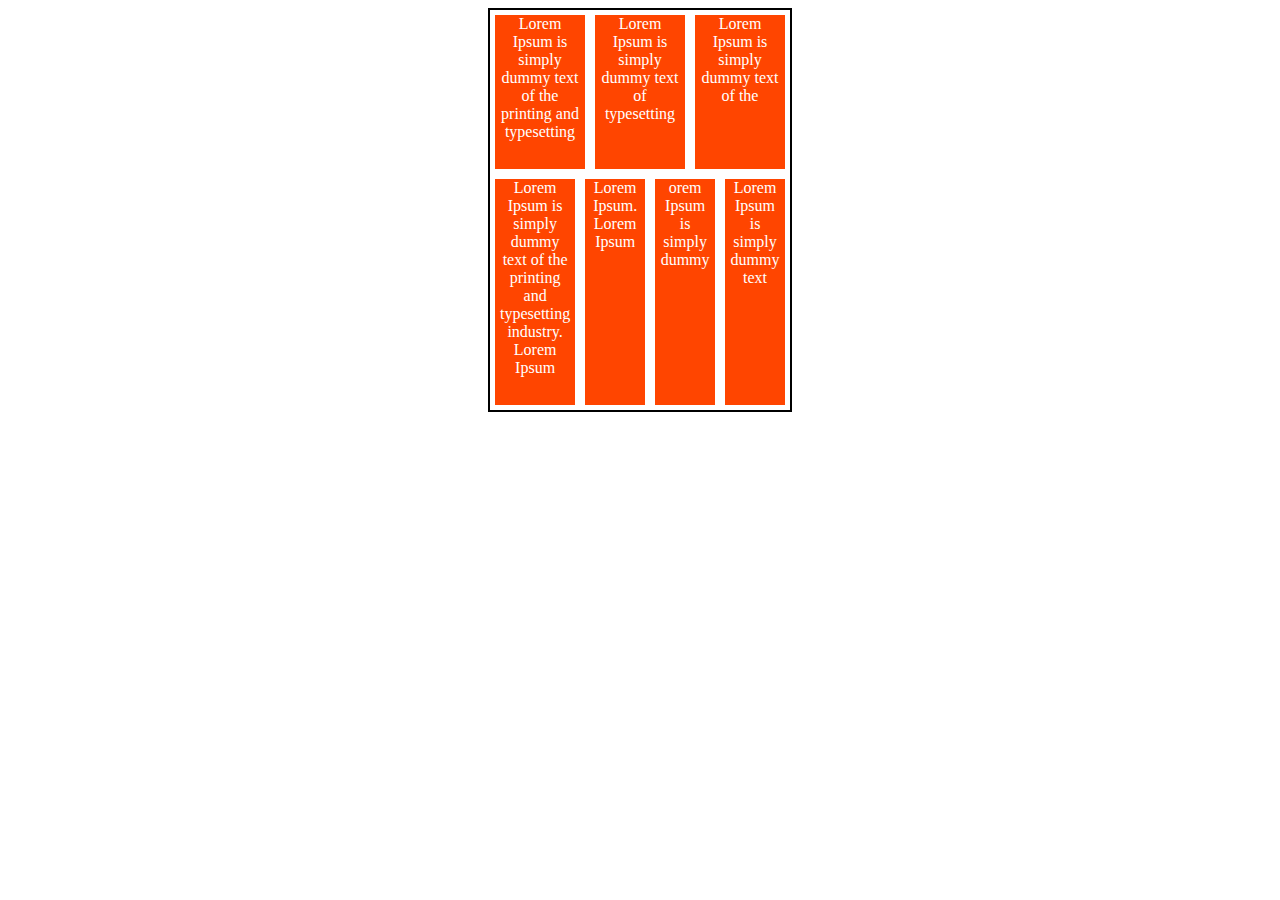
<file: Posicionando elementos com Flexbox em CSS/Exercícios da aula/6 - Aling Content.html>
<!DOCTYPE html>
<html lang="en">
<head>
    <meta charset="UTF-8">
    <meta http-equiv="X-UA-Compatible" content="IE=edge">
    <meta name="viewport" content="width=device-width, initial-scale=1.0">
    <title>Fundamentos - Align Content</title>

    <style>
        .container{
            height: 400px;
            max-width: 300px;
            margin: 0 auto;
            display: flex;
            flex-wrap: wrap;
            border: 2px solid black;
        }

        .item{
            background-color: orangered;
            padding: 0 5px;
            margin: 5px;
            flex: 1;
            text-align: center;
            color: white
        }

    </style>
</head>
<body>
   <div class="container">
    <div class="item">Lorem Ipsum is simply dummy text of the printing and typesetting</div>
    <div class="item">Lorem Ipsum is simply dummy text of typesetting</div>
    <div class="item">Lorem Ipsum is simply dummy text of the</div>
    <div class="item">Lorem Ipsum is simply dummy text of the printing and typesetting industry. Lorem Ipsum</div>
    <div class="item">Lorem Ipsum. Lorem Ipsum</div>
    <div class="item">orem Ipsum is simply dummy</div>
    <div class="item">Lorem Ipsum is simply dummy text</div>
   </div>
</body>
</html>
</file>
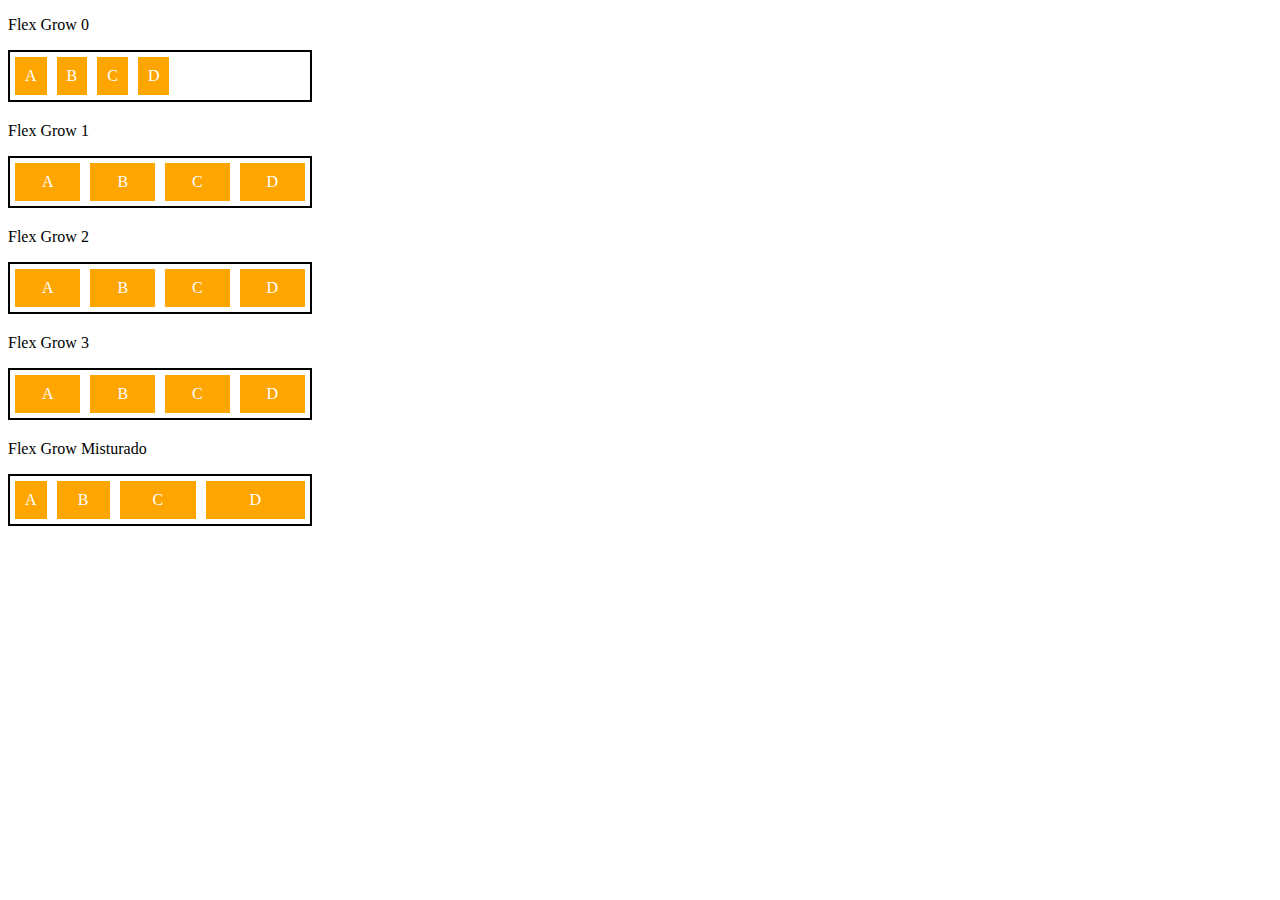
<file: Posicionando elementos com Flexbox em CSS/Exercícios da aula/7- Flex Growth.html>
<!DOCTYPE html>
<html lang="en">
<head>
    <meta charset="UTF-8">
    <meta http-equiv="X-UA-Compatible" content="IE=edge">
    <meta name="viewport" content="width=device-width, initial-scale=1.0">
    <title>Fundamentos - Flex Grow</title>

    <style>
        .flex-container{
            display: flex;
            border: 2px solid black;
            max-width: 300px;
            margin-bottom: 20px;
        }

        .item{
            background-color: orange;
            margin: 5px;
            padding: 10px;
            text-align: center;
            color: white;
        }

        .fg-0{
            flex-grow: 0;
        }

        .fg-1{
            flex-grow: 1
        }

        .fg-2{
            flex-grow: 2
        }
        
        .fg-3{
            flex-grow: 3
        }

    </style>
</head>
<body>
    <p>Flex Grow 0</p>
    <div class="flex-container">
        <div class="item fg-0">A</div>
        <div class="item fg-0">B</div>
        <div class="item fg-0">C</div>
        <div class="item fg-0">D</div>
    </div>

    <p>Flex Grow 1</p>
    <div class="flex-container">
        <div class="item fg-1">A</div>
        <div class="item fg-1">B</div>
        <div class="item fg-1">C</div>
        <div class="item fg-1">D</div>
    </div>

    <p>Flex Grow 2</p>
    <div class="flex-container">
        <div class="item fg-2">A</div>
        <div class="item fg-2">B</div>
        <div class="item fg-2">C</div>
        <div class="item fg-2">D</div>
    </div>

    <p>Flex Grow 3</p>
    <div class="flex-container">
        <div class="item fg-3">A</div>
        <div class="item fg-3">B</div>
        <div class="item fg-3">C</div>
        <div class="item fg-3">D</div>
    </div>

    <p>Flex Grow Misturado</p>
    <div class="flex-container">
        <div class="fg-0 item">A</div>
        <div class="fg-1 item">B</div>
        <div class="fg-2 item">C</div>
        <div class="fg-3 item">D</div>
    </div>
</body>
</html>
</file>
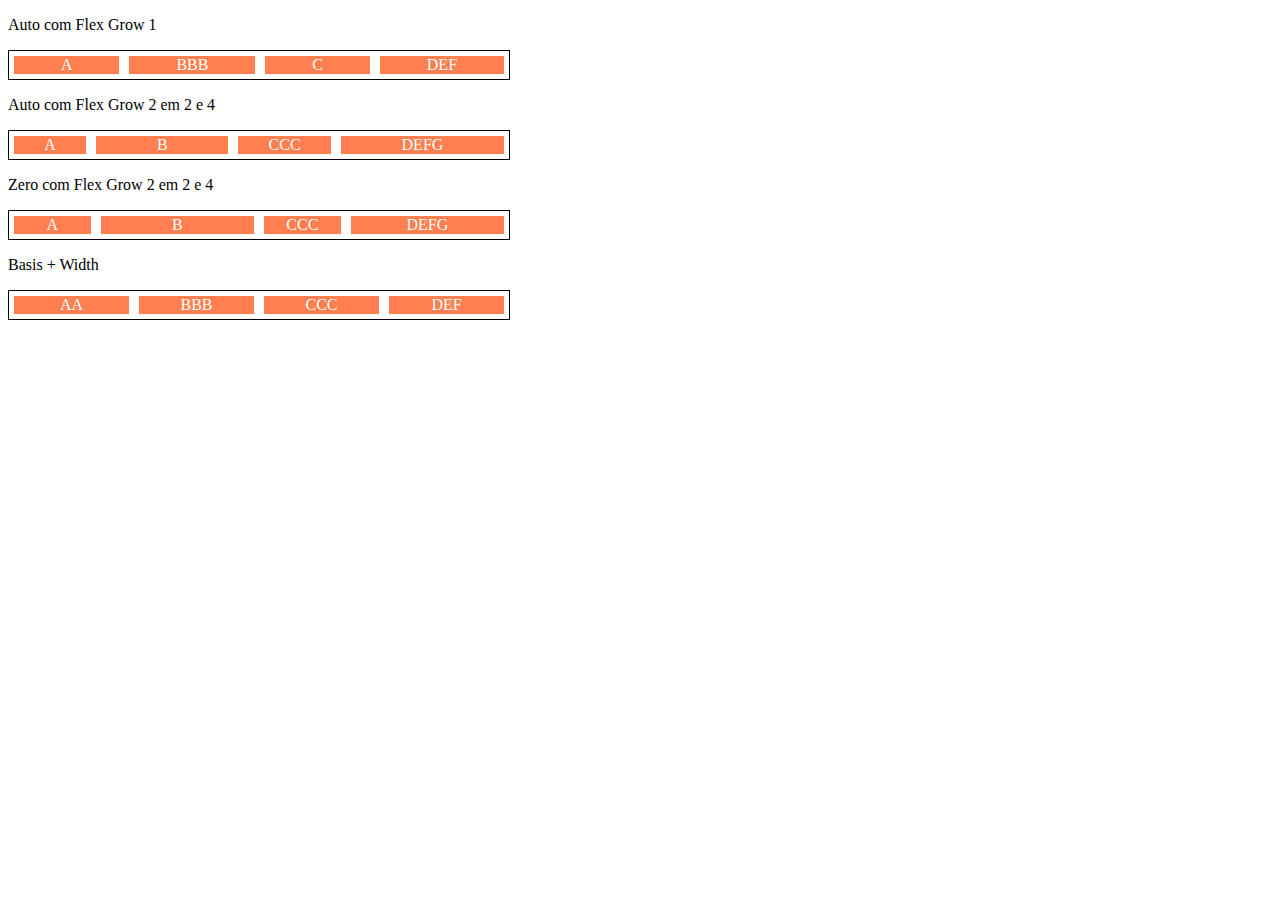
<file: Posicionando elementos com Flexbox em CSS/Exercícios da aula/8 - Flex Basis.html>
<!DOCTYPE html>
<html lang="en">
<head>
    <meta charset="UTF-8">
    <meta http-equiv="X-UA-Compatible" content="IE=edge">
    <meta name="viewport" content="width=device-width, initial-scale=1.0">
    <title>Fundamentos - Flex Basis</title>

    <style>
        .flex-container{
            display: flex;
            max-width: 500px;
            border: 1px solid black;
        }

        .item{
            background-color: coral;
            color: white;
            text-align: center;
            margin: 5px;
        }

        .b-auto{
            flex-basis: auto;
        }

        .b-zero{
            flex-basis: 0;
        }

        .w100{
            flex-basis: 100px;
        }

        .fg-1{
            flex-grow: 1;
        }

        .fg-2{
            flex-grow: 2;
        }

    </style>
</head>
<body>
    <p>Auto com Flex Grow 1</p>
    <div class="flex-container">
        <div class="item b-auto fg-1">A</div>
        <div class="item b-auto fg-1">BBB</div>
        <div class="item b-auto fg-1">C</div>
        <div class="item b-auto fg-1">DEF</div>
    </div>

    <p>Auto com Flex Grow 2 em 2 e 4</p>
    <div class="flex-container">
        <div class="item b-auto fg-1">A</div>
        <div class="item b-auto fg-2">B</div>
        <div class="item b-auto fg-1">CCC</div>
        <div class="item b-auto fg-2">DEFG</div>
    </div>
    
    <p>Zero com Flex Grow 2 em 2 e 4</p>
    <div class="flex-container">
        <div class="item b-zero fg-1">A</div>
        <div class="item b-zero fg-2">B</div>
        <div class="item b-zero fg-1">CCC</div>
        <div class="item b-zero fg-2">DEFG</div>
    </div>

    <p>Basis + Width</p>
    <div class="flex-container">
        <div class="item w100 fg-2">AA</div>
        <div class="item w100 fg-2">BBB</div>
        <div class="item w100 fg-2">CCC</div>
        <div class="item w100 fg-2">DEF</div>
    </div>
</body>
</html>
</file>
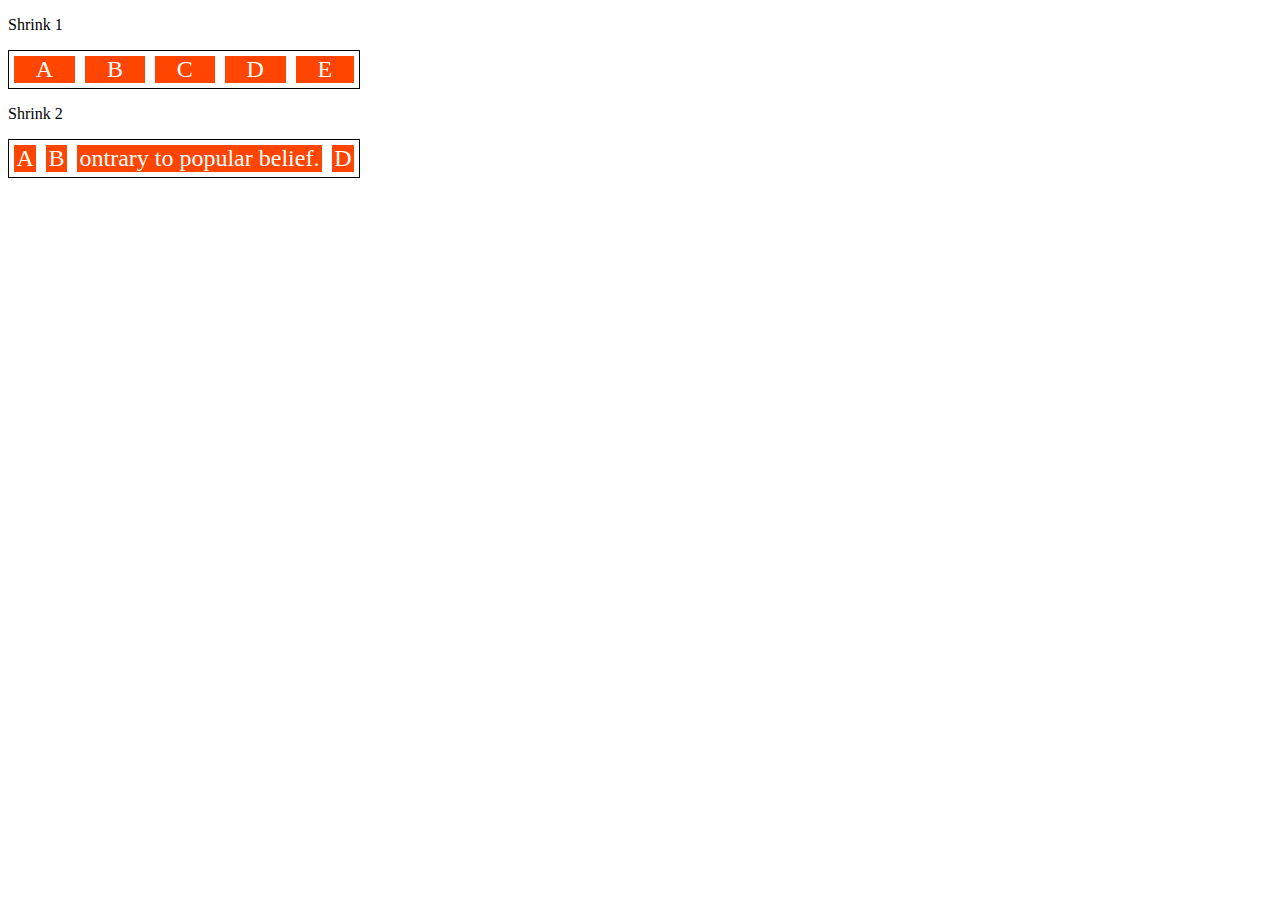
<file: Posicionando elementos com Flexbox em CSS/Exercícios da aula/9- Flex Shirk.html>
<!DOCTYPE html>
<html lang="en">
<head>
    <meta charset="UTF-8">
    <meta http-equiv="X-UA-Compatible" content="IE=edge">
    <meta name="viewport" content="width=device-width, initial-scale=1.0">
    <title>Fundamentos - Flex Shrink</title>

    <style>
        .flex-container{
            display: flex;
            border: 1px solid black;
            max-width: 350px;
        }

        .item{
            margin: 5px;
            background-color: orangered;
            font-size: 24px;
            text-align: center;
            color: white
        }

        .s-1{
            flex-shrink: 1;
        }

        .fg-1{
            flex-grow: 1;
        }
    </style>
</head>
<body>
    <p>Shrink 1</p>
    <div class="flex-container">
        <div class="item fg-1 s-1">A</div>
        <div class="item fg-1 s-1">B</div>
        <div class="item fg-1 s-1">C</div>
        <div class="item fg-1 s-1">D</div>
        <div class="item fg-1 s-1">E</div>
    </div>

    <p>Shrink 2</p>
    <div class="flex-container">
        <div class="item fg-1 s-1">A</div>
        <div class="item fg-1 s-1">B</div>
        <div class="item fg-1 s-1">ontrary to popular belief.</div>
        <div class="item fg-1 s-1">D</div>
    </div>
</body>
</html>
</file>
<file: Introdução a criação de websites com HTML e CSS/Projeto prático/style.css>
body {
    background: #f7f7f7;
    font-family: Verdana;
    max-width: 900px;
    margin: auto
}

.image_top {
    border-radius: 50%;
    border: solid #505050;
}

#title, .subtitle, .post_title {
    color: #505050;
}

#title{
    text-transform: uppercase;
}

a {
    text-decoration: line-through;
    color: #505050;
}

.post_title {
    font-size: 16px;
    font-style: italic;
    margin: 0;
    margin-bottom: 15px;
}

.post {
    background: #fff;
    padding: 15px;
    border: 3px solid #505050;
    margin-bottom: 15px;
    border-radius: 10px;
    text-transform: capitalize;
    text-align: justify;
}

.post_content {
    margin: 0;
    margin-bottom: 15px;
}

.image {
    margin-bottom: 15px;
    border-radius: 15px;
    width: 100%;
}

.contact_list {
    list-style-type: none;
    margin: 0px;
    padding-left: 15px;
}

.contact_list li a {
    text-decoration: none;
}
</file>
<file: Introdução ao JavaScript/Contador - Códigos da aula/assets/css/styles.css>
@import url('https://fonts.googleapis.com/css2?family=Open+Sans:wght@300;600&display=swap');

* {
    font-family: 'Open Sans', sans-serif;
}

body {
    display: flex;
    align-items: center;
    justify-content: center;
    flex-direction: column;
    background-color: rgb(177, 225, 255);
}

button {
    height: 40px;
    width: 40px;
    border-radius: 50%;
    border: 2px solid lightcoral;
    background-color: rgb(241, 214, 214);
    color: lightcoral;
    font-size: 16pt;
    font-weight: 600;
    text-align: center;
}

#counter {
    display: flex;
}

#currentNumber {
    display: flex;
    align-items: center;
    margin: 0 20px;
    font-size: 16pt;
}
</file>
<file: Posicionando elementos com Flexbox em CSS/Flex Projeto/flex-projeto/style.css>
* {
    margin: 0;
    padding: 0;
    font-family: "Open Sans", sans-serif;
  }
  
  
  ul {
    list-style: none;
    margin: 0;
    padding: 0;
  }
  
  
  ul li a {
    text-decoration: none;
  }
  
  div img{
    display: block;
    width: 100%;
  }
  
  .flex-container {
    display: flex;
    max-width: 992px;
    margin: auto;
    width: 100%;
    min-width: 320px;
  }

  header{
    background-color: #122A57;
    height: 100px;
    display: flex;
    align-items: center;
    color: #fff;
  }

  header .list-items{
    display: flex;
    max-width: 260px;
    width: 100%;
    justify-content: space-between;
    align-items: center;
  }

  .list-items li a{
    color: #fff;
  }

  header .menu{
    justify-content: space-between
  }

  .apresentacao{
    height: 100vh;
    align-items: center;
    justify-content: space-between;
  }

  .apresentacao .texto-apresentacao{
    min-width: 200px;
  }

  .texto-apresentacao h1{
    color:#122A57;
    font-size: 48px;
    margin-bottom: 10px;
  }

  .btn{
    background-color: #122A57;
    color: #fff;
    text-align: center;
    border-radius: 30px;
    width: 220px;
    display: block;
    text-decoration: none;
    height: 50px;
    line-height: 50px;
    margin-top: 10px;
    margin-bottom: 10px;
  }

  #quem-somos{
    align-items: center;
    justify-content: space-between;
  }

  #quem-somos h2{
    display: flex;
    font-size: 32px;
    color: #122A57;
    margin-bottom: 20px;
  }

  #quem-somos h2::before{
    content: "";
    height: 50px;
    width: 5px;
    margin-right: 5px;
    background-color: #122A57;
    position: relative;
  }

  #quem-somos p{
    margin-bottom: 10px;
    width: 90%;
  }

  #quem-somos img{
    width: 420px;
  }

  .container-externo{
    background-color: #122A57;
    width: 100%;
  }

  #servicos{
    flex-direction: column;
    padding-bottom: 100px;
    padding-top: 50px;
  }

  #servicos h2{
    color: #fff;
    font: 32px;
    margin-bottom: 20px;
  }

  .list-servicos{
    display: flex;
    justify-content: space-between;
  }

  .list-servicos .item-servico{
    text-align: center;
  }

  .item-servico a{
    width: 220px;
    background-color:#fff;
    border-radius: 30px;
    height: 50px;
    line-height: 50px;
    margin-top: 20px;
    text-align: center;
    text-decoration: none;
    padding: 5px 10px;
    color: #122A57;
    font-size: 12px;
    font-weight: 700;
  }

  .item-servico p{
    font-weight: 700;
    font-size: 18px;
    color: #fff;
    margin-top: 20px;

  }

  .item-servico img{
    width: 80%;
    margin: auto;
  }

  #planos{
    flex-direction: column;
    min-height: 100vh;
    padding-top: 50px;
  }

  #planos h2{
    font-size: 32px;
  }

  .list-planos{
    display: flex;
    align-items: flex-end;
    justify-content: space-between;
  }

  .item-plano{
    flex: 1;
    border: 5px solid #122A57;
    margin-right: 20px;
    padding: 10px;
    max-width: 240px;
  }

  .item-plano .btn{
    margin: auto;
    margin-bottom: 20px;
  }

  .item-plano h3{
    font-size: 24px;
    display: flex;
    flex-direction: column;
    text-align: center;
    margin-top: 20px;
  }

  .item-plano h3::after{
    content: "";
    background-color: #122A57;
    width: 100%;
    height: 3px;
    margin-top: 20px;
    margin-bottom: 10px;

  }

  .item-plano ul{
    padding: 10px 20px;
    display: flex;
    flex-direction: column;
    margin-bottom: 10px;
  }

  .item-plano ul li{
    display: flex;
    flex-wrap: nowrap;
    align-items: center;
  }

  .item-plano ul li::before{
    content: "";
    width: 10px;
    height: 10px;
    background-color: #122A57;
    margin-right: 10px;

  }

  footer{
    background-color: #122A57;
    height: 70px;
    display: flex;
    align-items: center;

  }

  footer .footer{
    justify-content: space-between;
    color: #fff;
  }

  /* Mobile */
  @media(max-width: 992px){
    .flex-container{
      flex-direction: column;
    }

    .apresentacao{
      flex-direction: column-reverse;
    }

    .apresentacao .texto-apresentacao{
      width: 100%;
    }

    #quem-somos{
      flex-direction: column-reverse;
    }

    #quem-somos img{
      min-width: 320px;
      margin: auto;
    }

    .list-servicos{
      flex-direction: column;
    }

    .item-servico img{
      width: 50%;
      margin: auto;
    }

    .list-planos{
      flex-direction: column;
      align-items: flex-start;
      margin: 20px;
    }

    .list-planos .item-plano{
      max-width: 90%;
      margin: auto;
      width: 100%;
      margin-bottom: 20px;
    }
  }
</file>
